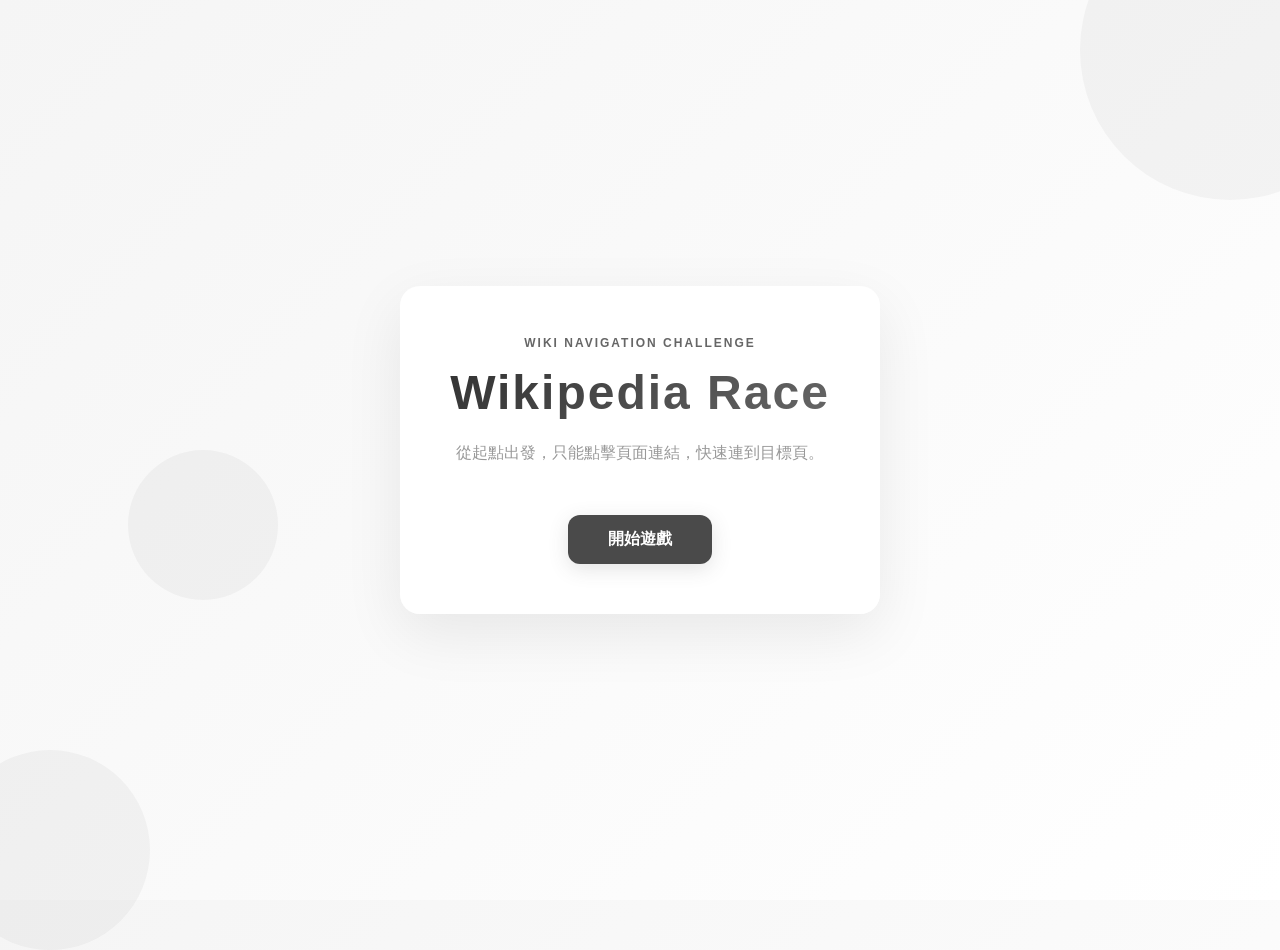
<file: client/index.html>
<!DOCTYPE html>
<html lang="zh-Hant">
<head>
    <meta charset="UTF-8">
    <meta name="viewport" content="width=device-width, initial-scale=1.0">
    <title>Wikipedia Race - 維基百科競速遊戲</title>
    <link rel="stylesheet" href="style.css">
</head>
<body>

<div class="main-container">
    <!-- 主畫面 -->
    <div id="mainScreen" class="screen active">
        <div class="content-wrapper">
            <div class="hero-section">
                <div class="header-content">
                    <p class="subtitle-small">WIKI NAVIGATION CHALLENGE</p>
                    <h1 class="main-title">Wikipedia Race</h1>
                    <p class="description-small">從起點出發，只能點擊頁面連結，快速連到目標頁。</p>
                </div>

                <button id="startBtn" class="btn btn-primary">
                    開始遊戲
                </button>
            </div>
        </div>

        <div class="decoration decoration-1"></div>
        <div class="decoration decoration-2"></div>
        <div class="decoration decoration-3"></div>
    </div>
</div>

<script src="index.js"></script>
</body>
</html>
</file>
<file: client/style.css>
* {
    margin: 0;
    padding: 0;
    box-sizing: border-box;
}

body {
    font-family: "Segoe UI", "Microsoft JhengHei", "微軟正黑體", -apple-system, BlinkMacSystemFont, sans-serif;
    background: linear-gradient(135deg, #f5f5f5 0%, #ffffff 100%);
    color: #333;
    min-height: 100vh;
    overflow: hidden;
}

/* ========== 容器與屏幕 ========== */
.main-container {
    width: 100%;
    height: 100vh;
    position: relative;
}

.screen {
    position: absolute;
    top: 0;
    left: 0;
    width: 100%;
    height: 100%;
    opacity: 0;
    pointer-events: none;
    transition: opacity 0.5s ease;
}

.screen.active {
    opacity: 1;
    pointer-events: auto;
}

/* ========== 主畫面 ========== */
#mainScreen {
    display: flex;
    align-items: center;
    justify-content: center;
    padding: 20px;
}

.content-wrapper {
    text-align: center;
    z-index: 2;
    animation: slideUp 0.8s ease;
}

@keyframes slideUp {
    from {
        opacity: 0;
        transform: translateY(20px);
    }
    to {
        opacity: 1;
        transform: translateY(0);
    }
}

.logo-circle {
    width: 120px;
    height: 120px;
    background: linear-gradient(135deg, #4a90e2, #357abd);
    border-radius: 50%;
    display: flex;
    align-items: center;
    justify-content: center;
    margin: 0 auto 30px;
    box-shadow: 0 10px 30px rgba(74, 144, 226, 0.25);
    animation: float 3s ease-in-out infinite;
}

@keyframes float {
    0%, 100% { transform: translateY(0); }
    50% { transform: translateY(-20px); }
}

.logo-icon {
    font-size: 60px;
}

.main-title {
    font-size: 56px;
    font-weight: 900;
    margin-bottom: 10px;
    background: linear-gradient(135deg, #333333, #666666);
    -webkit-background-clip: text;
    -webkit-text-fill-color: transparent;
    background-clip: text;
    letter-spacing: 2px;
}

.main-subtitle {
    font-size: 20px;
    color: #666;
    margin-bottom: 30px;
    font-weight: 300;
}

.description {
    max-width: 500px;
    margin: 0 auto 40px;
    line-height: 1.8;
    color: #555;
    font-size: 15px;
}

.description p {
    margin-bottom: 10px;
}

/* 按鈕樣式 */
.btn {
    padding: 14px 32px;
    border: none;
    border-radius: 12px;
    font-size: 16px;
    font-weight: 600;
    cursor: pointer;
    transition: all 0.3s ease;
    display: inline-flex;
    align-items: center;
    gap: 10px;
    font-family: inherit;
}

.btn-primary {
    background: #4a4a4a;
    color: #fff;
    box-shadow: 0 5px 20px rgba(74, 74, 74, 0.15);
}

.btn-primary:hover {
    transform: translateY(-3px);
    box-shadow: 0 10px 30px rgba(74, 74, 74, 0.25);
}

.btn-primary:active {
    transform: translateY(-1px);
}

.btn-lg {
    padding: 16px 48px;
    font-size: 18px;
}

.btn-text {
    display: inline;
}

.btn-icon {
    font-size: 20px;
    transition: transform 0.3s ease;
}

.btn-primary:hover .btn-icon {
    transform: translateX(5px);
}

/* 特色方塊 */
.features {
    display: grid;
    grid-template-columns: repeat(3, 1fr);
    gap: 20px;
    margin-top: 60px;
    max-width: 500px;
    margin-left: auto;
    margin-right: auto;
}

.feature-item {
    padding: 20px;
    background: rgba(255, 255, 255, 0.6);
    border: 1px solid rgba(74, 144, 226, 0.2);
    border-radius: 12px;
    transition: all 0.3s ease;
}

.feature-item:hover {
    background: rgba(255, 255, 255, 0.8);
    border-color: rgba(74, 144, 226, 0.5);
}

.feature-icon {
    font-size: 32px;
    display: block;
    margin-bottom: 10px;
}

.feature-item p {
    font-size: 13px;
    color: #666;
}

/* 裝飾元素 */
.decoration {
    position: absolute;
    border-radius: 50%;
    opacity: 0.05;
    pointer-events: none;
}

.decoration-1 {
    width: 300px;
    height: 300px;
    background: #4a4a4a;
    top: -100px;
    right: -100px;
}

.decoration-2 {
    width: 200px;
    height: 200px;
    background: #4a4a4a;
    bottom: -50px;
    left: -50px;
}

.decoration-3 {
    width: 150px;
    height: 150px;
    background: #4a4a4a;
    top: 50%;
    left: 10%;
}

/* ========== 遊戲畫面 ========== */
#gameScreen {
    padding: 20px;
    display: flex;
    align-items: center;
    justify-content: center;
}

.game-container {
    width: 100%;
    height: 100%;
    display: flex;
    flex-direction: column;
    gap: 15px;
}

.progress-bar {
    display: flex;
    align-items: center;
    gap: 15px;
    padding: 15px 25px;
    background: rgba(255, 255, 255, 0.9);
    border: 2px solid rgba(74, 144, 226, 0.2);
    border-radius: 10px;
}

.progress-label {
    font-size: 13px;
    font-weight: 700;
    text-transform: uppercase;
    min-width: 80px;
    color: #333;
}

.progress-fill-wrapper {
    flex: 1;
    height: 8px;
    background: rgba(255, 255, 255, 0.1);
    border-radius: 10px;
    overflow: hidden;
}

.progress-fill {
    height: 100%;
    width: 0%;
    background: linear-gradient(90deg, #666666, #888888);
    border-radius: 10px;
    transition: width 0.3s ease;
    box-shadow: 0 0 10px rgba(102, 102, 102, 0.5);
}

.progress-percent {
    font-weight: 700;
    min-width: 50px;
    color: #333;
}

.game-main {
    display: grid;
    grid-template-columns: 1fr 280px;
    gap: 15px;
    flex: 1;
}

.game-area {
    border: 2px solid rgba(74, 144, 226, 0.2);
    border-radius: 12px;
    padding: 30px;
    background: rgba(255, 255, 255, 0.95);
    overflow: hidden;
    display: flex;
    flex-direction: column;
    gap: 25px;
    color: #333;
    flex: 1;
    min-height: 0;
}

.game-info {
    display: flex;
    gap: 20px;
    align-items: center;
    padding: 20px;
    background: rgba(74, 144, 226, 0.08);
    border-radius: 10px;
}

.info-box {
    flex: 1;
    display: flex;
    flex-direction: column;
    gap: 8px;
}

.info-label {
    font-size: 12px;
    text-transform: uppercase;
    color: #666;
    font-weight: 700;
    letter-spacing: 1px;
}

.info-value {
    font-size: 24px;
    font-weight: 900;
    color: #4a4a4a;
}

.divider {
    width: 1px;
    height: 40px;
    background: rgba(74, 144, 226, 0.2);
}

/* 側欄遊戲資訊框 */
.game-info-box {
    background: rgba(255, 255, 255, 0.9);
    border: 1px solid #e0e0e0;
    border-radius: 10px;
    padding: 15px;
    display: flex;
    flex-direction: column;
    gap: 12px;
}

.game-info-box .info-item {
    display: flex;
    flex-direction: column;
    gap: 4px;
}

.game-info-box .info-label {
    font-size: 11px;
    text-transform: uppercase;
    color: #888;
    font-weight: 700;
    letter-spacing: 0.5px;
}

.game-info-box .info-value {
    font-size: 18px;
    font-weight: 900;
    color: #4a4a4a;
}

/* 返回按鈕 */
.back-btn {
    width: 100%;
    padding: 12px 16px;
    background: linear-gradient(135deg, #4a4a4a, #5a5a5a);
    color: #fff;
    border: none;
    border-radius: 8px;
    font-size: 14px;
    font-weight: 600;
    cursor: pointer;
    transition: all 0.3s ease;
    margin-top: 10px;
}

.back-btn:hover {
    transform: translateY(-2px);
    box-shadow: 0 6px 15px rgba(74, 74, 74, 0.3);
}

.back-btn:active {
    transform: translateY(0);
}

/* 測試連結框（臨時） */
.test-links-box {
    background: rgba(255, 255, 255, 0.9);
    border: 1px solid #e0e0e0;
    border-radius: 10px;
    padding: 12px;
    margin-top: 10px;
}

.test-links-box h4 {
    font-size: 12px;
    text-transform: uppercase;
    color: #888;
    font-weight: 700;
    margin-bottom: 10px;
    letter-spacing: 0.5px;
}

#allowedLinksDiv {
    display: flex;
    flex-direction: column;
    gap: 8px;
}

.test-link-btn {
    padding: 8px 12px;
    background: linear-gradient(135deg, #666666, #777777);
    color: #fff;
    border: none;
    border-radius: 6px;
    font-size: 12px;
    font-weight: 600;
    cursor: pointer;
    transition: all 0.3s ease;
    text-align: left;
}

.test-link-btn:hover {
    transform: translateX(4px);
    box-shadow: 0 4px 10px rgba(102, 102, 102, 0.3);
}

.links-section h3 {
    font-size: 14px;
    text-transform: uppercase;
    color: #4a4a4a;
    letter-spacing: 1px;
    margin-bottom: 15px;
    flex-shrink: 0;
}

.links-section {
    display: flex;
    flex-direction: column;
    flex: 1;
    min-height: 0;
}

.wiki-frame-container {
    flex: 1;
    background: #fff;
    border: 1px solid #e0e0e0;
    border-radius: 8px;
    overflow: hidden;
    display: flex;
    min-height: 0;
}

.wiki-frame-container iframe {
    width: 100%;
    height: 100%;
    flex: 1;
}

.links-list {
    list-style: none;
    display: grid;
    grid-template-columns: repeat(auto-fill, minmax(140px, 1fr));
    gap: 12px;
}

.links-list li {
    padding: 12px 16px;
    background: linear-gradient(135deg, #4a4a4a, #5a5a5a);
    border: none;
    border-radius: 8px;
    color: #fff;
    font-weight: 600;
    cursor: pointer;
    transition: all 0.3s ease;
    text-align: center;
    font-size: 14px;
}

.links-list li:hover {
    transform: translateY(-3px);
    box-shadow: 0 8px 20px rgba(74, 74, 74, 0.3);
}

.links-list li:active {
    transform: translateY(-1px);
}

/* ========== 側欄 ========== */
.sidebar {
    display: flex;
    flex-direction: column;
    gap: 15px;
}

.hint-circle {
    width: 100%;
    border: 2px solid rgba(74, 74, 74, 0.18);
    border-radius: 10px;
    background: rgba(255, 255, 255, 0.92);
    padding: 15px;
    box-shadow: 0 8px 22px rgba(74, 74, 74, 0.06);
}

.hint-content {
    display: flex;
    flex-direction: column;
    gap: 12px;
}

.hint-header {
    display: flex;
    align-items: center;
    gap: 12px;
    text-align: left;
}

.hint-icon {
    width: 42px;
    height: 42px;
    border-radius: 8px;
    background: rgba(74, 74, 74, 0.08);
    display: inline-flex;
    align-items: center;
    justify-content: center;
    flex: 0 0 42px;
    font-size: 24px;
}

.hint-title-group {
    min-width: 0;
}

.hint-content p {
    font-weight: 700;
    font-size: 14px;
    color: #333;
    margin-bottom: 3px;
}

.hint-content small {
    display: block;
    font-size: 11px;
    line-height: 1.45;
    color: #666;
}

.hint-btn {
    width: 100%;
    min-height: 40px;
    padding: 10px 14px;
    background: linear-gradient(135deg, #4a4a4a, #5a5a5a);
    color: #fff;
    border: none;
    border-radius: 8px;
    font-family: inherit;
    font-size: 14px;
    font-weight: 700;
    cursor: pointer;
    transition: transform 0.25s ease, box-shadow 0.25s ease, opacity 0.25s ease;
}

.hint-btn:hover:not(:disabled) {
    transform: translateY(-2px);
    box-shadow: 0 6px 15px rgba(74, 74, 74, 0.28);
}

.hint-btn:active:not(:disabled) {
    transform: translateY(0);
}

.hint-btn:disabled {
    cursor: wait;
    opacity: 0.65;
}

.answer-box {
    border: 2px solid rgba(74, 74, 74, 0.2);
    border-radius: 10px;
    padding: 15px;
    background: rgba(255, 255, 255, 0.9);
}

.answer-btn {
    width: 100%;
    min-height: 40px;
    padding: 10px 14px;
    background: #2f6f5e;
    color: #fff;
    border: none;
    border-radius: 8px;
    font-family: inherit;
    font-size: 14px;
    font-weight: 700;
    cursor: pointer;
    transition: transform 0.25s ease, box-shadow 0.25s ease, opacity 0.25s ease;
}

.answer-btn:hover:not(:disabled) {
    transform: translateY(-2px);
    box-shadow: 0 6px 15px rgba(47, 111, 94, 0.25);
}

.answer-btn:active:not(:disabled) {
    transform: translateY(0);
}

.answer-btn:disabled {
    cursor: wait;
    opacity: 0.65;
}

.end-game-btn {
    width: 100%;
    min-height: 42px;
    padding: 10px 14px;
    background: #8f3434;
    color: #fff;
    border: none;
    border-radius: 8px;
    font-family: inherit;
    font-size: 14px;
    font-weight: 700;
    cursor: pointer;
    transition: transform 0.25s ease, box-shadow 0.25s ease, opacity 0.25s ease;
}

.end-game-btn:hover {
    transform: translateY(-2px);
    box-shadow: 0 6px 15px rgba(143, 52, 52, 0.25);
}

.end-game-btn:active {
    transform: translateY(0);
}

.answer-path-list {
    margin-top: 12px;
    padding-left: 22px;
    max-height: 160px;
    overflow-y: auto;
    color: #333;
}

.answer-path-list li {
    padding: 7px 8px;
    border-bottom: 1px solid rgba(74, 74, 74, 0.12);
    font-size: 12px;
    line-height: 1.4;
    word-break: break-word;
}

.answer-path-list li:last-child {
    border-bottom: none;
}

.path-box,
.stats-box {
    border: 2px solid rgba(74, 74, 74, 0.2);
    border-radius: 10px;
    padding: 15px;
    background: rgba(255, 255, 255, 0.9);
}

.path-box h4,
.stats-box h4 {
    font-size: 12px;
    text-transform: uppercase;
    color: #4a4a4a;
    margin-bottom: 12px;
    letter-spacing: 1px;
}

.path-list {
    list-style: none;
    display: block;
    max-height: 100px;
    overflow-y: auto;
    border: 1px solid #ddd;
    border-radius: 4px;
    padding: 10px;
    background: #f9f9f9;
}

.path-list li {
    padding: 8px 12px;
    background: rgba(74, 74, 74, 0.15);
    border-left: 3px solid #4a4a4a;
    border-radius: 4px;
    font-size: 12px;
    word-break: break-word;
    transition: all 0.2s ease;
    color: #333;
    margin-bottom: 6px;
}

.path-list li.current {
    background: rgba(74, 74, 74, 0.25);
    border-left-width: 5px;
    font-weight: 700;
    color: #1e1e1e;
}

.stat-item {
    display: flex;
    justify-content: space-between;
    align-items: center;
    padding-bottom: 12px;
    border-bottom: 1px solid rgba(74, 144, 226, 0.1);
}

.stat-item:last-child {
    border-bottom: none;
    padding-bottom: 0;
}

.stat-label {
    font-size: 12px;
    text-transform: uppercase;
    color: #666;
}

.stat-value {
    font-size: 18px;
    font-weight: 900;
    color: #4a4a4a;
}

.stat-value small {
    font-size: 11px;
    margin-left: 4px;
}

/* ========== 結果畫面 ========== */
#resultScreen {
    display: flex;
    align-items: center;
    justify-content: center;
    padding: 20px;
}

.result-container {
    position: relative;
    z-index: 2;
}

.result-content {
    text-align: center;
    animation: slideUp 0.6s ease;
}

.result-icon {
    font-size: 80px;
    margin-bottom: 20px;
    animation: bounce 0.8s ease;
}

@keyframes bounce {
    0%, 100% { transform: translateY(0); }
    50% { transform: translateY(-20px); }
}

.result-content h2 {
    font-size: 48px;
    margin-bottom: 30px;
    background: linear-gradient(135deg, #333333, #666666);
    -webkit-background-clip: text;
    -webkit-text-fill-color: transparent;
    background-clip: text;
}

.result-stats {
    display: grid;
    grid-template-columns: 1fr 1fr;
    gap: 20px;
    max-width: 400px;
    margin: 0 auto 40px;
}

.result-stat {
    padding: 20px;
    background: rgba(74, 144, 226, 0.08);
    border: 2px solid rgba(74, 144, 226, 0.2);
    border-radius: 12px;
}

.result-stat-label {
    display: block;
    font-size: 12px;
    text-transform: uppercase;
    color: #666;
    margin-bottom: 10px;
}

.result-stat-value {
    display: block;
    font-size: 36px;
    font-weight: 900;
    color: #4a4a4a;
}

.result-stat-value small {
    font-size: 14px;
    margin-left: 5px;
}

/* ========== 滾動條 ========== */
::-webkit-scrollbar {
    width: 6px;
}

::-webkit-scrollbar-track {
    background: rgba(255, 255, 255, 0.05);
    border-radius: 10px;
}

::-webkit-scrollbar-thumb {
    background: rgba(255, 152, 0, 0.4);
    border-radius: 10px;
}

::-webkit-scrollbar-thumb:hover {
    background: rgba(255, 152, 0, 0.7);
}

/* ========== 響應式 ========== */
@media (max-width: 1200px) {
    .game-main {
        grid-template-columns: 1fr;
    }

    .features {
        grid-template-columns: 1fr;
    }
}

@media (max-width: 768px) {
    .main-title {
        font-size: 40px;
    }

    .logo-circle {
        width: 100px;
        height: 100px;
    }

    .logo-icon {
        font-size: 50px;
    }

    .game-area {
        padding: 20px;
    }

    .links-list {
        grid-template-columns: repeat(2, 1fr);
    }

    .result-content h2 {
        font-size: 36px;
    }

    .result-stat-value {
        font-size: 28px;
    }

    .hint-header {
        align-items: flex-start;
    }
}

.hidden {
    display: none !important;
}

/* ========== 新的主頁卡片風格 ========== */
.content-wrapper {
    text-align: left;
    z-index: 2;
    animation: slideUp 0.8s ease;
    max-width: 1200px;
    margin: 0 auto;
    padding: 20px;
}

.hero-section {
    display: flex;
    flex-direction: column;
    gap: 50px;
    padding: 50px;
    background: rgba(255, 255, 255, 0.97);
    border-radius: 20px;
    box-shadow: 0 20px 60px rgba(0, 0, 0, 0.08);
}

.header-content {
    text-align: center;
}

.subtitle-small {
    font-size: 12px;
    font-weight: 700;
    text-transform: uppercase;
    color: #666;
    letter-spacing: 2px;
    margin-bottom: 15px;
}

.header-content .main-title {
    font-size: 48px;
    margin-bottom: 20px;
    text-align: center;
}

.description-small {
    font-size: 16px;
    color: #999;
    line-height: 1.6;
    margin: 0;
    text-align: center;
}

.hero-section > .btn {
    align-self: center;
    padding: 14px 40px;
    font-size: 16px;
}

/* Wikipedia 原始排版風格還原*/
#wikiContent {
    /* 使用維基百科預設的無襯線字體 */
    font-family: -apple-system, BlinkMacSystemFont, "Segoe UI", Roboto, Lato, Helvetica, Arial, sans-serif;
    line-height: 1.6;
    color: #202122;
    font-size: 15px;
    text-align: left;
}

/* 標題設定：使用襯線字體，還原經典的維基感 */
#wikiContent h1, 
#wikiContent h2, 
#wikiContent h3, 
#wikiContent h4 {
    font-family: 'Linux Libertine', 'Georgia', 'Times', serif;
    font-weight: normal;
    color: #000;
    margin-bottom: 0.25em;
    margin-top: 1.2em;
}

/* H1 跟 H2 標題下方要有經典的淺灰色底線 */
#wikiContent h1, 
#wikiContent h2 {
    border-bottom: 1px solid #a2a9b1;
    padding-bottom: 0.2em;
}

/* 段落間距 */
#wikiContent p {
    margin: 0.5em 0;
}

/* 維基百科經典的連結藍色 */
#wikiContent a {
    color: #0645ad;
    text-decoration: none;
    background: none;
}

/* 點擊過的連結變成紫色 */
#wikiContent a:visited {
    color: #0b0080;
}

/* 滑鼠移過去才顯示底線 */
#wikiContent a:hover {
    text-decoration: underline;
}

/* 列表排版 (縮排與項目符號) */
#wikiContent ul, 
#wikiContent ol {
    margin: 0.3em 0 0 1.6em;
    padding: 0;
}

#wikiContent li {
    margin-bottom: 0.1em;
}

/* 圖片處理，避免圖片太大撐破畫面 */
#wikiContent img {
    max-width: 100%;
    height: auto;
    display: block;
    margin: 15px 0;
    border: 1px solid #c8ccd1; /* 給圖片加個淡淡的邊框 */
}

/* 引用區塊風格 */
#wikiContent blockquote {
    border-left: 4px solid #eaecf0;
    margin: 1em 40px;
    padding: 0 1em;
    font-style: italic;
}
</file>
